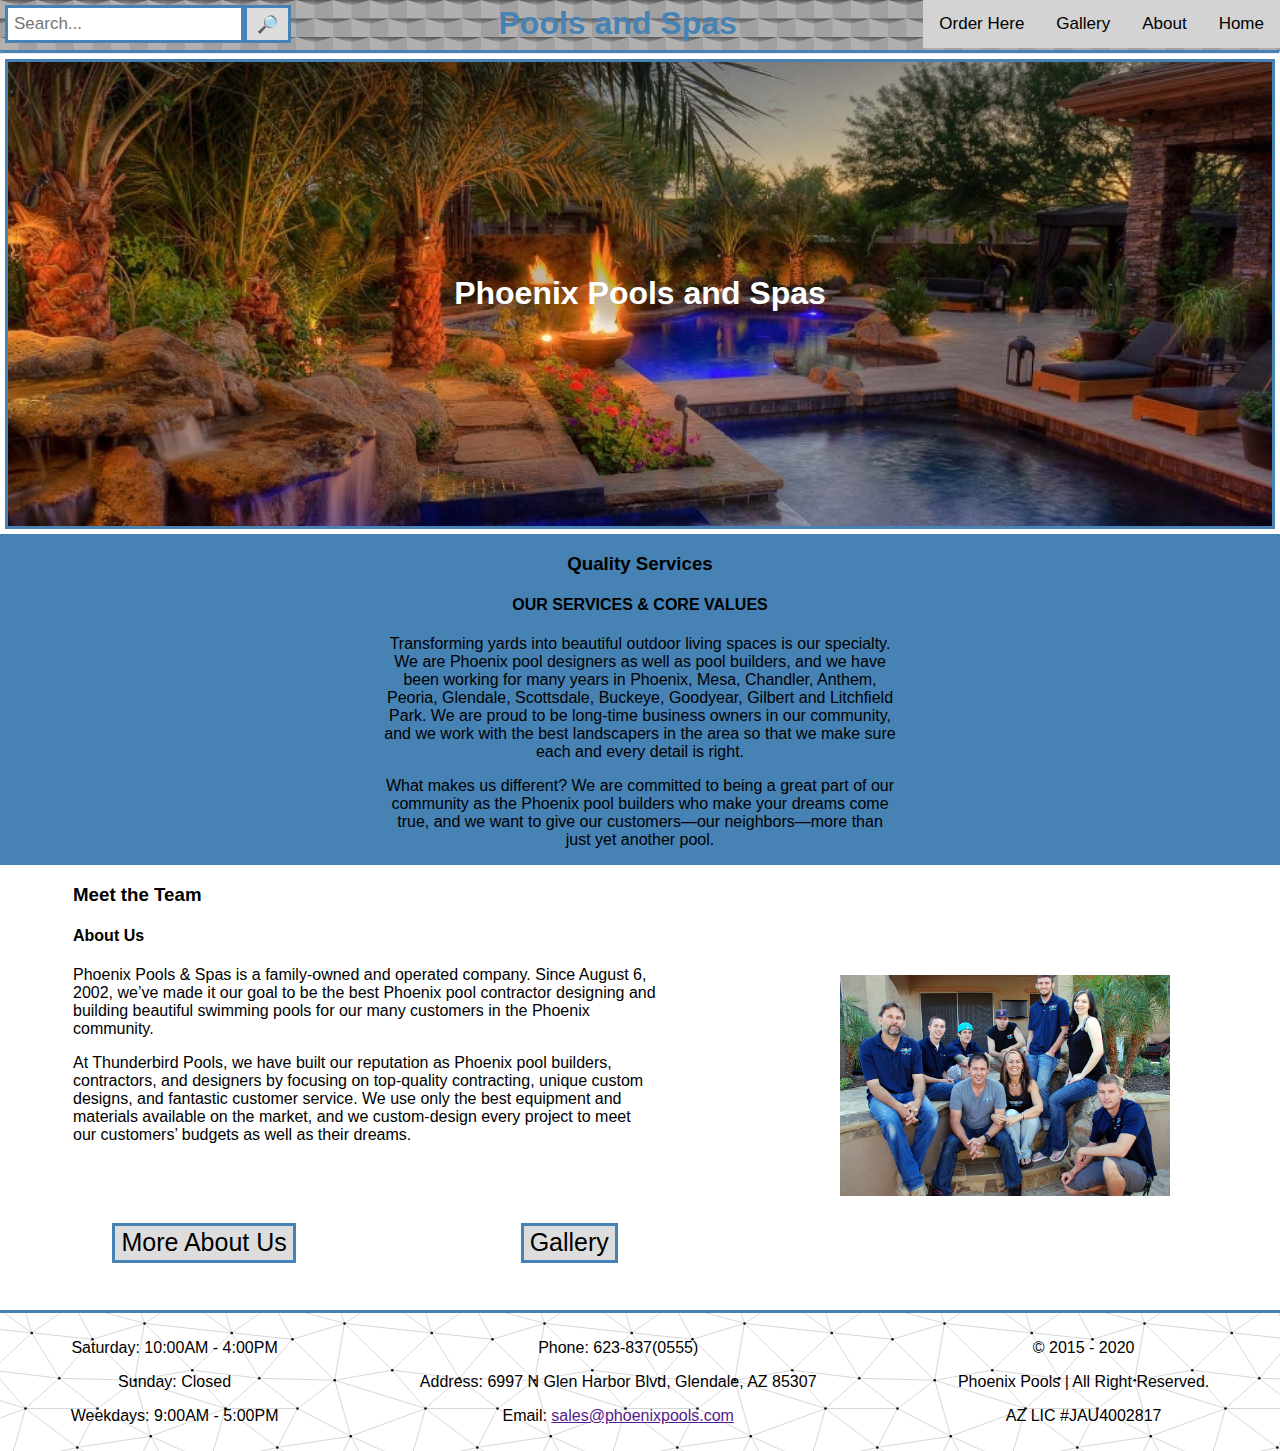
<file: index.html>
<!DOCTYPE html>
<html lang="en">
<head>
    <meta charset="UTF-8">
    <meta name="viewport" content="width=device-width, initial-scale=1.0">
    <title>Home</title>

    <link rel="stylesheet" href="CSS/main.css">
</head>
<body>
    <div class="topnav">
        <a href="index.html">Home</a>
        <a href="About.html">About</a>
        <a href="Gallery.html">Gallery</a>
        <a href="Form.html">Order Here</a>

        <div class="search-container">
          <form action="index.html">
            <input type="text" placeholder="Search..." name="search">
            <button id="searchButton">🔎</button>
          </form>
        </div>
        <h1 id="logo">Pools and Spas</h1>
        <hr id="underline">
      </div>

      <div id="content">
        <div id="homeLogo" class="headerImg">
          <h1>Phoenix Pools and Spas</h1>
        </div>
        <div id="item-2-2">
          <h3>Quality Services</h3>
          <h4>OUR SERVICES & CORE VALUES</h4>
          <p>Transforming yards into beautiful outdoor living spaces is our specialty. We are Phoenix pool designers as well as pool builders, and we have been working for many years in Phoenix, Mesa, Chandler, Anthem, Peoria, Glendale, Scottsdale, Buckeye, Goodyear, Gilbert and Litchfield Park. We are proud to be long-time business owners in our community, and we work with the best landscapers in the area so that we make sure each and every detail is right.</p>
          <p>What makes us different? We are committed to being a great part of our community as the Phoenix pool builders who make your dreams come true, and we want to give our customers—our neighbors—more than just yet another pool.</p>
        </div>
        <div id="item-2-3">
          <h3>Meet the Team</h3>
          <h4>About Us</h4>
          <p>Phoenix Pools & Spas is a family-owned and operated company. Since August 6, 2002, we’ve made it our goal to be the best Phoenix pool contractor designing and building beautiful swimming pools for our many customers in the Phoenix community.</p>
          <p>At Thunderbird Pools, we have built our reputation as Phoenix pool builders, contractors, and designers by focusing on top-quality contracting, unique custom designs, and fantastic customer service. We use only the best equipment and materials available on the market, and we custom-design every project to meet our customers’ budgets as well as their dreams.</p>

          
        </div>
        <div id="navigationButtons">
          <button id="item-0-1"><a href="About.html" style="color: black; text-decoration: none;">More About Us</a></button>
          <button id="item-0-2"><a href="Gallery.html" style="color: black; text-decoration: none;"> Gallery</a></button>
        </div>
        <div id="item-2-4">
          <img src="images/team.jpg">
        </div>

      </div>
      
      <div id="footer">
            <div id="item-1" class="items">
                <p>Saturday: 10:00AM - 4:00PM</p>
                <p>Sunday: Closed</p>
                <p>Weekdays: 9:00AM - 5:00PM</p>
            </div>
            
            <div id="item-2" class="items">
                <p>Phone: 623-837(0555)</p>
                <p>Address: 6997 N Glen Harbor Blvd, Glendale, AZ 85307</p>
                <p>Email: <a href="">sales@phoenixpools.com</a></p>
            </div>
            

            <div id="item-3" class="items">
                <p>© 2015 - 2020</p>
                <p>Phoenix Pools | All Right Reserved.</p>
                <p>AZ LIC #JAU4002817</p>
            </div>
      </div>
</body>
</html>
</file>
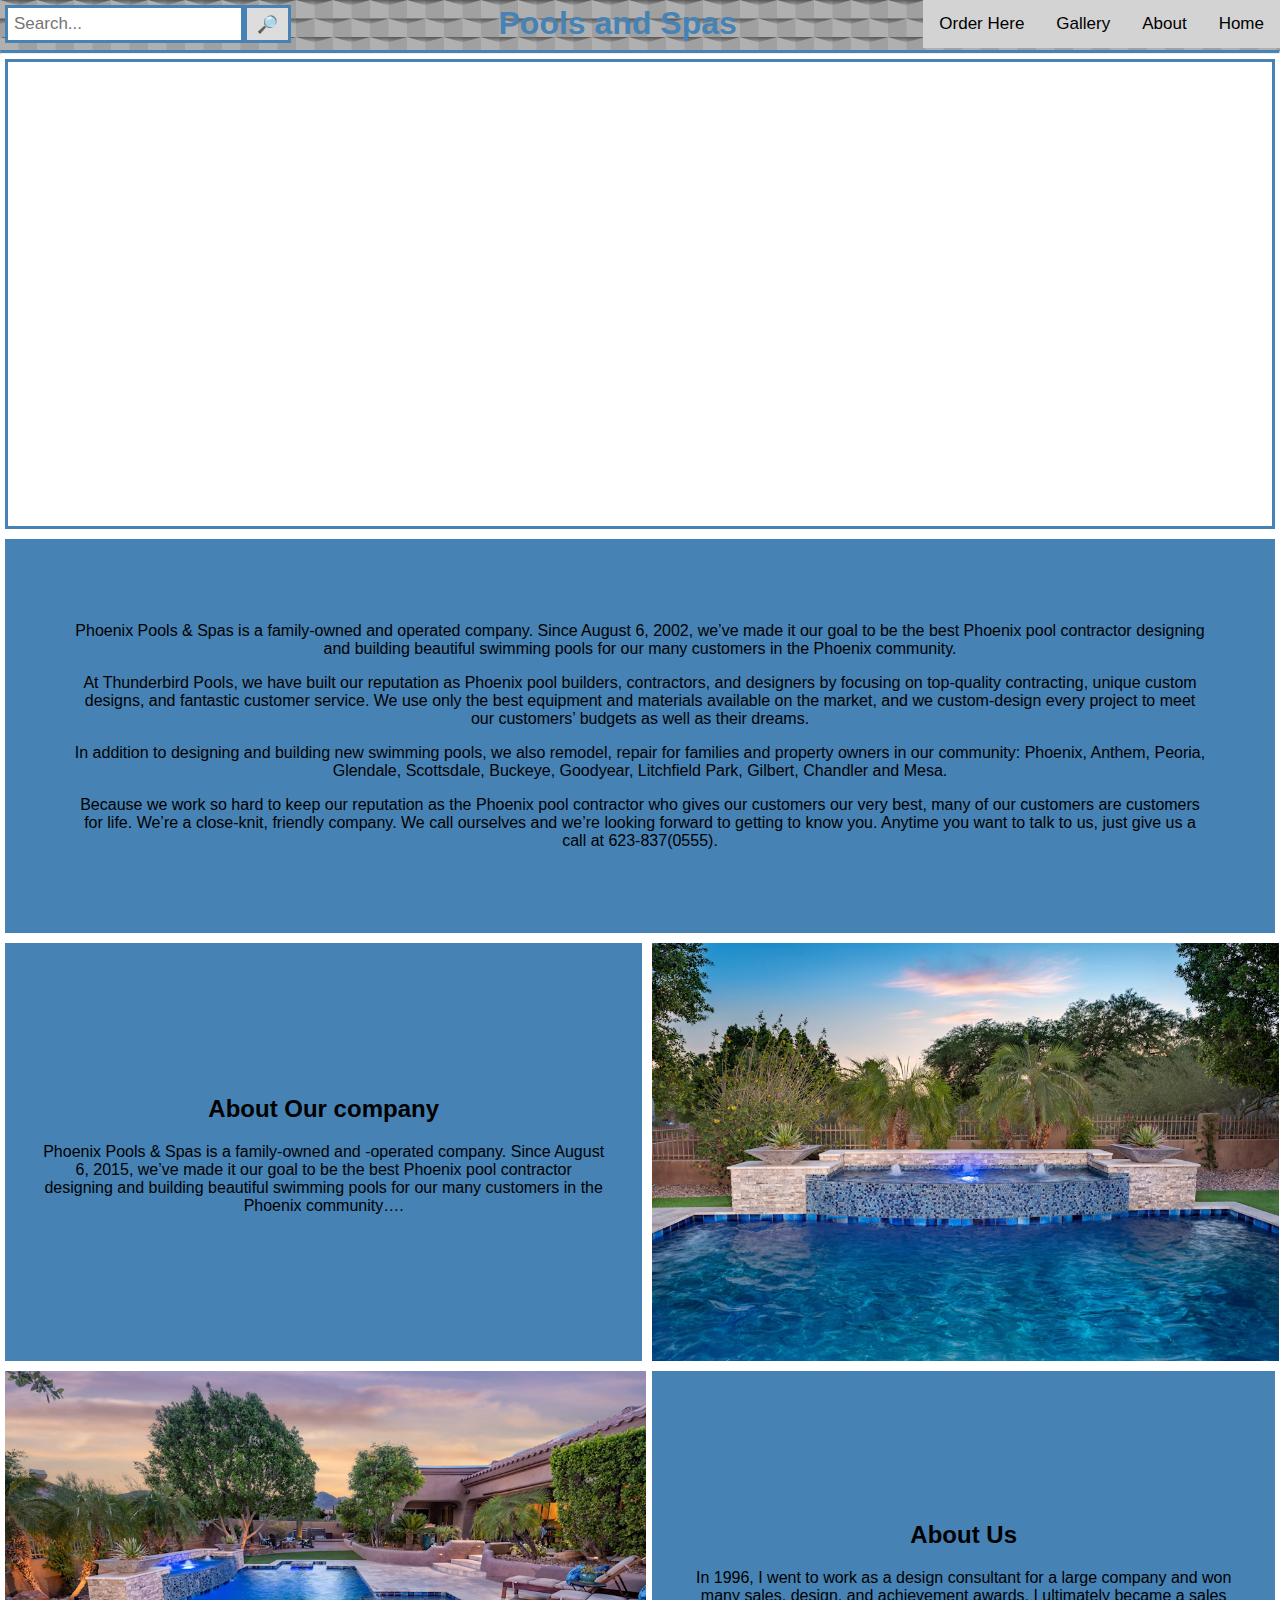
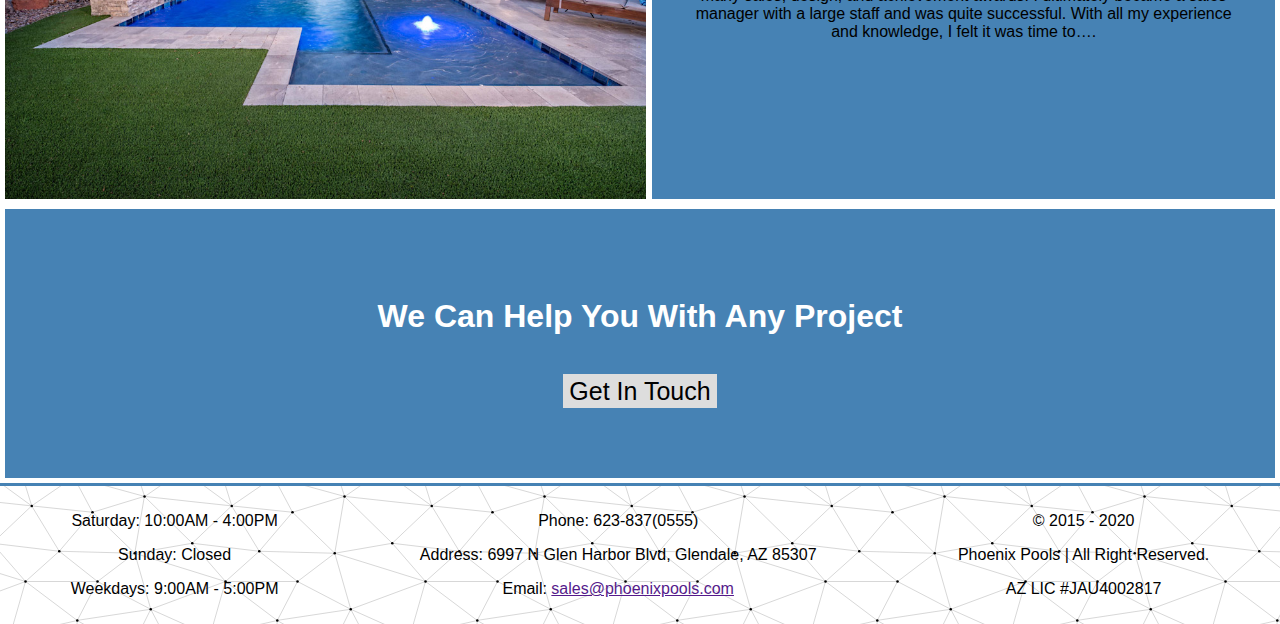
<file: About.html>
<!DOCTYPE html>
<html lang="en">
<head>
    <meta charset="UTF-8">
    <meta name="viewport" content="width=device-width, initial-scale=1.0">
    <title>About Us</title>

    <link rel="stylesheet" href="CSS/main.css">
</head>
<body>
      <div class="topnav">
        <a href="index.html">Home</a>
        <a href="About.html">About</a>
        <a href="Gallery.html">Gallery</a>
        <a href="Form.html">Order Here</a>

        <div class="search-container">
          <form action="index.html">
            <input type="text" placeholder="Search..." name="search">
            <button id="searchButton">🔎</button>
          </form>
        </div>
        <h1 id="logo">Pools and Spas</h1>
        <hr id="underline">
      </div>

      <div id="aboutContainer">
        <div id="item-4-1" class="headerImg">
          <h1>About Us</h1>
        </div>

        <div id="item-4-2" class="aboutItems" style="padding-top: 5%;">
          <p>Phoenix Pools & Spas is a family-owned and operated company. Since August 6, 2002, we’ve made it our goal to be the best Phoenix pool contractor designing and building beautiful swimming pools for our many customers in the Phoenix community.</p>
          <p>At Thunderbird Pools, we have built our reputation as Phoenix pool builders, contractors, and designers by focusing on top-quality contracting, unique custom designs, and fantastic customer service. We use only the best equipment and materials available on the market, and we custom-design every project to meet our customers’ budgets as well as their dreams.</p>
          <p>In addition to designing and building new swimming pools, we also remodel, repair for families and property owners in our community: Phoenix, Anthem, Peoria, Glendale, Scottsdale, Buckeye, Goodyear, Litchfield Park, Gilbert, Chandler and Mesa.</p>
          <p>Because we work so hard to keep our reputation as the Phoenix pool contractor who gives our customers our very best, many of our customers are customers for life. We’re a close-knit, friendly company. We call ourselves and we’re looking forward to getting to know you. Anytime you want to talk to us, just give us a call at 623-837(0555).</p>
        </div>

        <div id="item-4-3" class="aboutItems">
          <h2>About Our company</h2>
          <p>Phoenix Pools & Spas is a family-owned and -operated company. Since August 6, 2015, we’ve made it our goal to be the best Phoenix pool contractor designing and building beautiful swimming pools for our many customers in the Phoenix community….</p>
        </div>

        <img src="images/Gallery3.jpg" id="item-4-4" class="aboutImgs">
        <img src="images/Gallery4.jpg" id="item-4-5" class="aboutImgs">

        <div id="item-4-6" class="aboutItems">
          <h2>About Us</h2>
          <p>In 1996, I went to work as a design consultant for a large company and won many sales, design, and achievement awards. I ultimately became a sales manager with a large staff and was quite successful. With all my experience and knowledge, I felt it was time to….</p>
        </div>

        <div id="item-4-7" class="aboutItems" style="padding-top: 5%;">
          <h1>We Can Help You With Any Project</h1>
          <button><a href="Form.html" id="aboutButton">Get In Touch</a></button>
        </div>
      </div>

      <div id="footer">
        <div id="item-1" class="items">
            <p>Saturday: 10:00AM - 4:00PM</p>
            <p>Sunday: Closed</p>
            <p>Weekdays: 9:00AM - 5:00PM</p>
        </div>
        
        <div id="item-2" class="items">
            <p>Phone: 623-837(0555)</p>
            <p>Address: 6997 N Glen Harbor Blvd, Glendale, AZ 85307</p>
            <p>Email: <a href="">sales@phoenixpools.com</a></p>
        </div>
        

        <div id="item-3" class="items">
            <p>© 2015 - 2020</p>
            <p>Phoenix Pools | All Right Reserved.</p>
            <p>AZ LIC #JAU4002817</p>
        </div>
  </div>
</body>
</html>
</file>
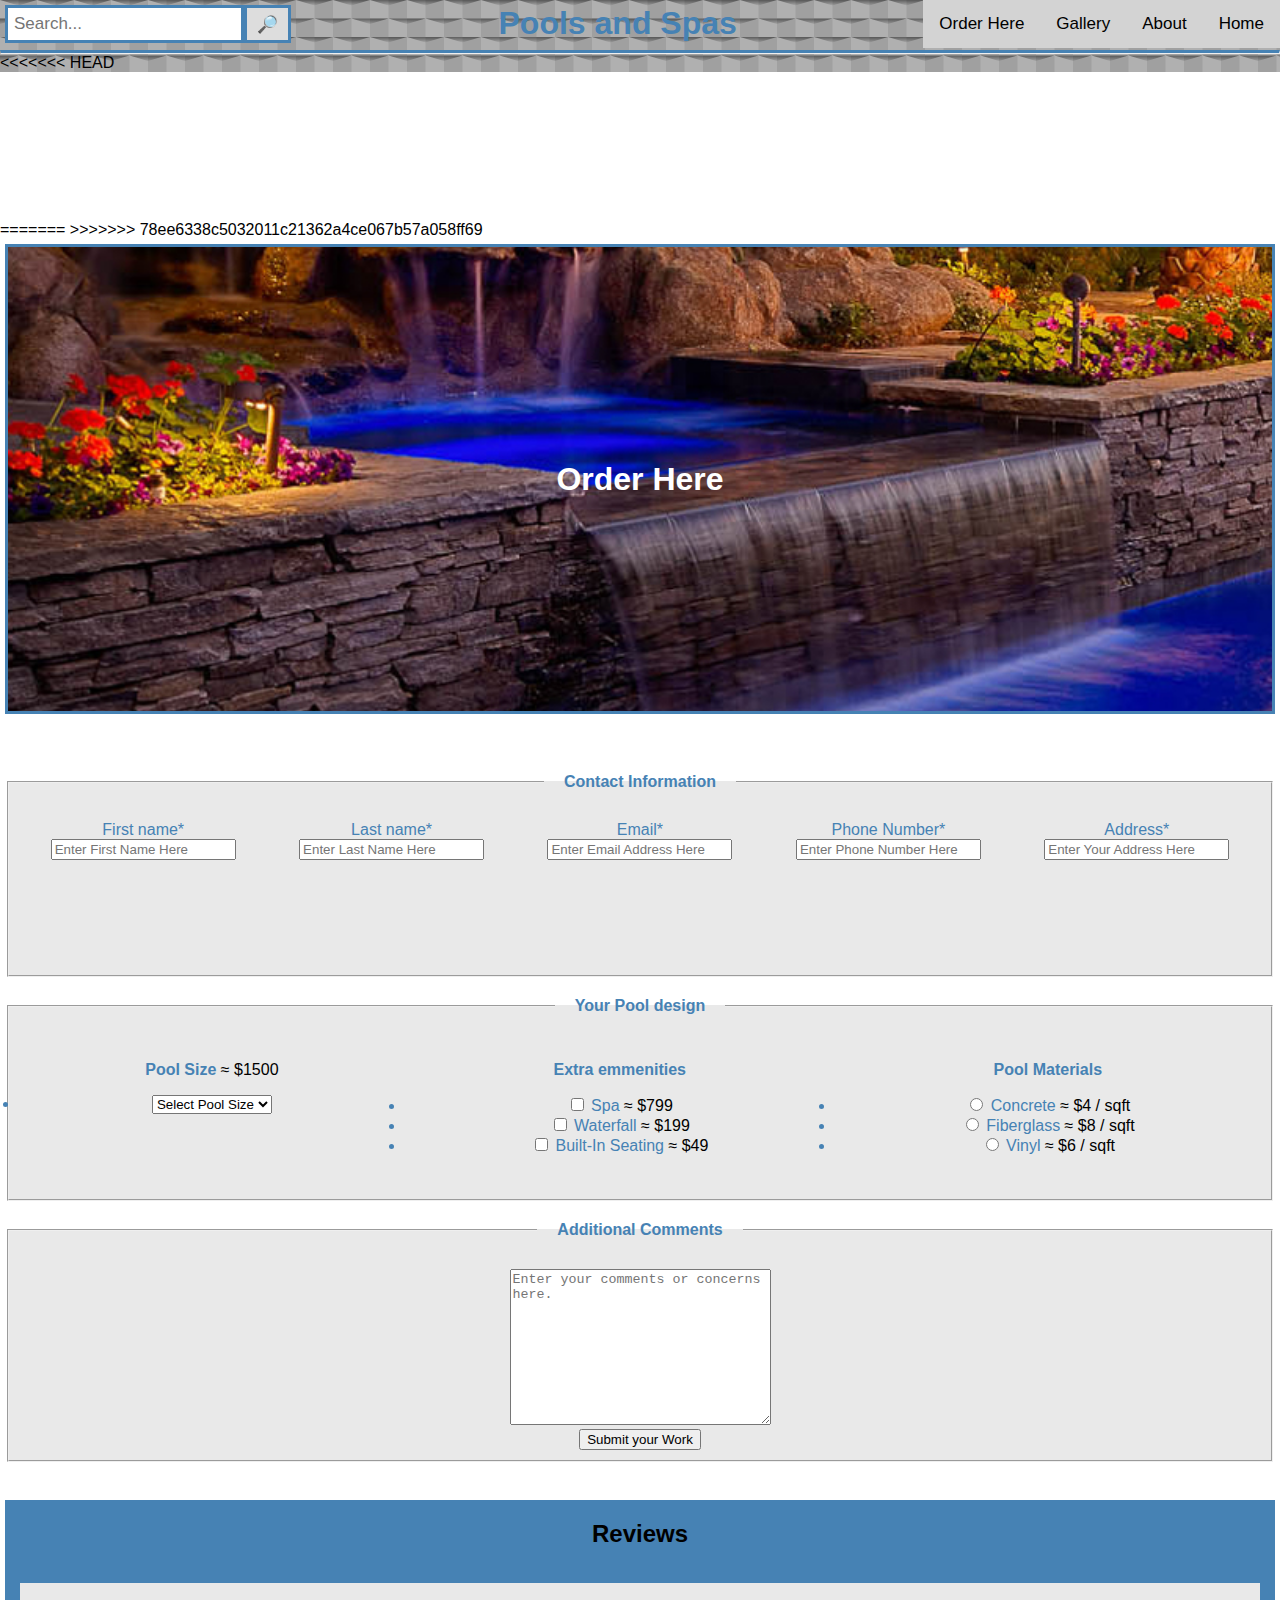
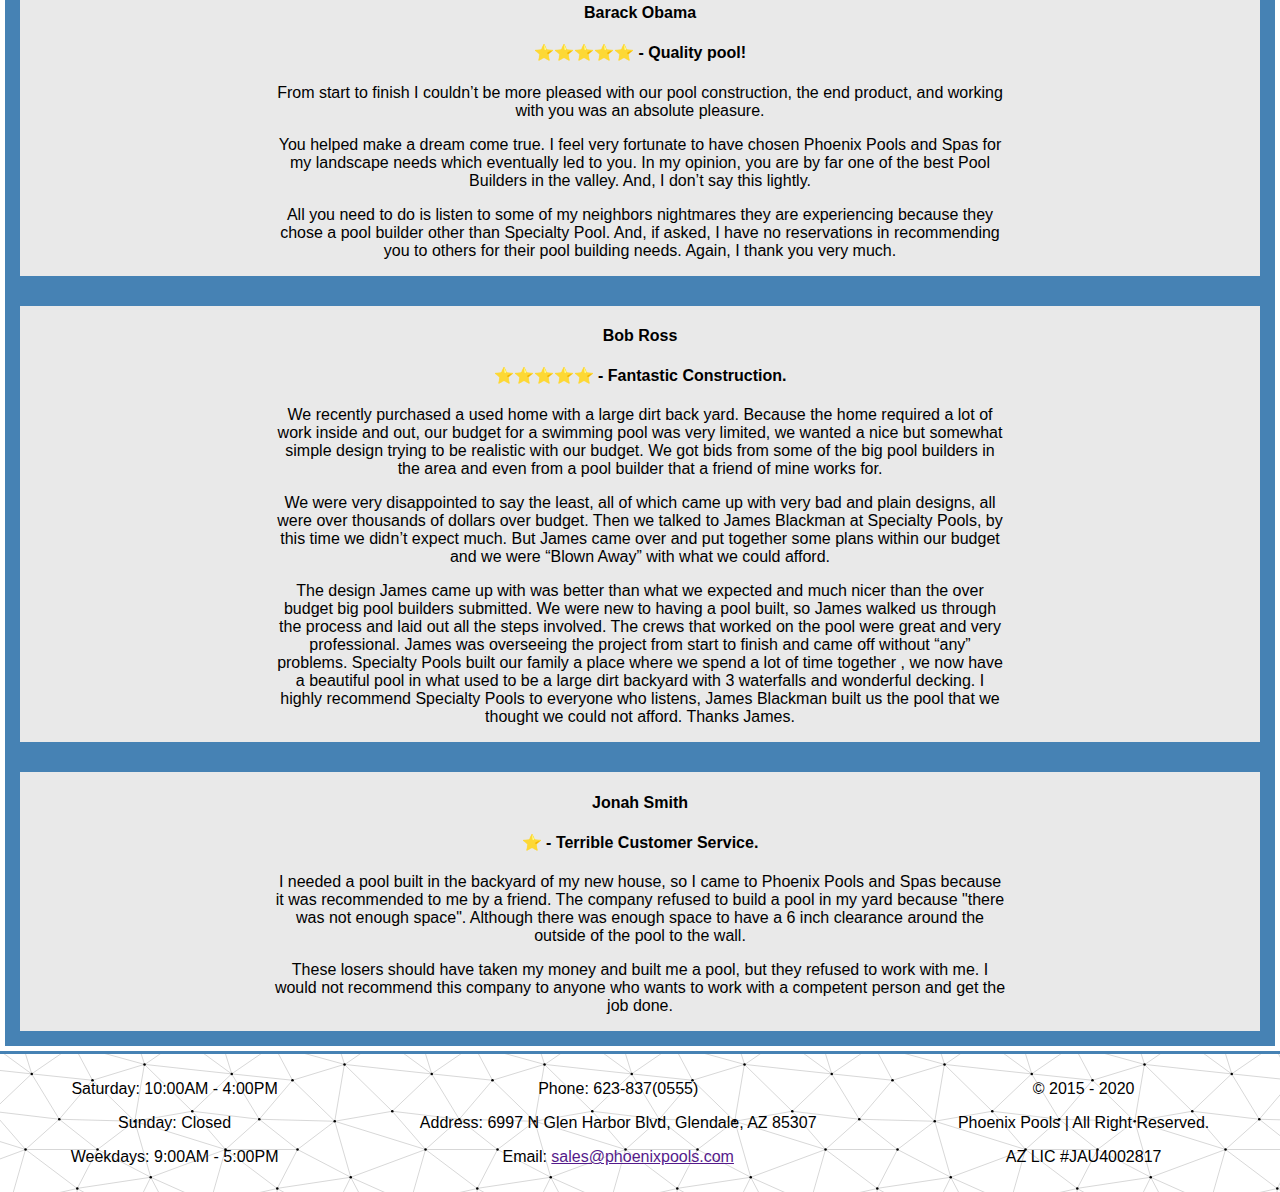
<file: Form.html>
<!DOCTYPE html>
<html lang="en">
<head>
    <meta charset="UTF-8">
    <meta name="viewport" content="width=device-width, initial-scale=1.0">
    <title>Order Your Pool</title>

    <link rel="stylesheet" href="CSS/main.css">
    <style>
        
    </style>
</head>
<body>
    <form action="index.html">
    <div class="topnav">
        <a href="index.html">Home</a>
        <a href="About.html">About</a>
        <a href="Gallery.html">Gallery</a>
        <a href="Form.html">Order Here</a>

    <div class="search-container">
        <form action="index.html">
            <input type="text" placeholder="Search..." name="search">
            <button id="searchButton">🔎</button>
        </form>
        </div>
        <h1 id="logo">Pools and Spas</h1>
        <hr id="underline">
<<<<<<< HEAD
      </div>
      <div class="grid-container2">
          <h1 id="logo" style="font-size: 60px;">Order Form</h1>
=======
>>>>>>> 78ee6338c5032011c21362a4ce067b57a058ff69
    </div>
    <div id="formHeader" class="headerImg">
        <h1>Order Here</h1>
    </div>
    <form id="form" method="get" action="index.html">
        
        <fieldset class="contactInfo">
            <legend class="title"><strong>Contact Information</strong></legend>
                <div id="contact-grid-container">
                    <div id="item-7-1">
                        <label for="firstName">First name*</label><br>
                        <input type="text" id="firstName" name="firstName" placeholder="Enter First Name Here">
                    </div>

                    <div id="item-7-2">
                        <label for="lastName">Last name*</label><br>
                        <input type="text" id="lastName" name="lastName" placeholder="Enter Last Name Here">
                    </div>

                    <div id="item-7-3">
                        <label for="Email">Email*</label><br>
                        <input type="text" id="Email" name="Email" placeholder="Enter Email Address Here">
                    </div>

                    <div id="item-7-4">
                        <label for="Phone">Phone Number*</label><br>
                        <input type="text" id="Phone" name="Phone" placeholder="Enter Phone Number Here" maxlength="11">
                    </div>

                    <div id="item-7-5">
                        <label for="Address">Address*</label><br>
                        <input type="text" id="Address" name="Address" placeholder="Enter Your Address Here">
                    </div>
                </div>
        </fieldset>
        </div>
        <fieldset class="contactInfo">
            <legend class="title"><strong>Your Pool design</strong></legend>
            <div id="form-grid-container">
                <div id="designItem-1">
                    <p><strong>Pool Size</strong><span style="color: black;"> ≈ $1500</span></p>
                    <li><select>
                        <option value="0">Select Pool Size</option>
                        <option value="1">15x30 ft</option>
                        <option value="2">15x20 ft</option>
                        <option value="3">10x20 ft</option>
                        <option value="4">10x10 ft</option>
                    </select></li>
                </div>
                <div id="designItem-2">
                    <strong><p>Extra emmenities</p></strong>
                    <li><input type="checkbox">
                    <label for="Spa">Spa<span style="color: black;"> ≈ $799</span></label></li>
                    <li><input type="checkbox">
                    <label for="Waterfall">Waterfall<span style="color: black;"> ≈ $199</span></label></li>
                    <li><input type="checkbox">
                    <label for="Loveseat">Built-In Seating<span style="color: black;"> ≈ $49</span></label></li>
                </div>
                <div id="designItem-3">
                    <strong><p>Pool Materials</p></strong>
                    <li><input type="radio" name="materials">
                        <label for="Concrete">Concrete<span style="color: black;"> ≈ $4 / sqft</span></label></li>
                        <li><input type="radio" name="materials">
                        <label for="Fiberglass">Fiberglass<span style="color: black;"> ≈ $8 / sqft</span></label></li>
                        <li><input type="radio" name="materials">
                        <label for="Vinyl">Vinyl<span style="color: black;"> ≈ $6 / sqft</span></label></li>
                </div>
            </div>
        </fieldset>
        <fieldset class="contactInfo">
            <legend class="title"><strong>Additional Comments</strong></legend>
            <div>
                <textarea name="comment" id="comments" cols="30" rows="10" placeholder="Enter your comments or concerns here."></textarea>
            </div>
            <div class="button">
                <button type=”submit”>Submit your Work</button>
            </div>
        </fieldset>
    </form>

    <div id="commentSection">
        <div id="commentHeader">
            <h2>Reviews</h2>
        </div>
        <div id="item-8-1" class="comments">
            <h4>Barack Obama</h4>
            <h4>⭐⭐⭐⭐⭐ - Quality pool!</h4>
            <p>From start to finish I couldn’t be more pleased with our pool construction, the end product, and working with you was an absolute pleasure.</p>
            <p>You helped make a dream come true. I feel very fortunate to have chosen Phoenix Pools and Spas for my landscape needs which eventually led to you. In my opinion, you are by far one of the best Pool Builders in the valley. And, I don’t say this lightly.</p>
            <p>All you need to do is listen to some of my neighbors nightmares they are experiencing because they chose a pool builder other than Specialty Pool. And, if asked, I have no reservations in recommending you to others for their pool building needs. Again, I thank you very much.</p>
        </div>
        <div id="item-8-2" class="comments">
            <h4>Bob Ross</h4>
            <h4>⭐⭐⭐⭐⭐ - Fantastic Construction.</h4>
            <p>We recently purchased a used home with a large dirt back yard. Because the home required a lot of work inside and out, our budget for a swimming pool was very limited, we wanted a nice but somewhat simple design trying to be realistic with our budget. We got bids from some of the big pool builders in the area and even from a pool builder that a friend of mine works for.</p>
            <p>We were very disappointed to say the least, all of which came up with very bad and plain designs, all were over thousands of dollars over budget. Then we talked to James Blackman at Specialty Pools, by this time we didn’t expect much. But James came over and put together some plans within our budget and we were “Blown Away” with what we could afford.</p>
            <p>The design James came up with was better than what we expected and much nicer than the over budget big pool builders submitted. We were new to having a pool built, so James walked us through the process and laid out all the steps involved. The crews that worked on the pool were great and very professional. James was overseeing the project from start to finish and came off without “any” problems. Specialty Pools built our family a place where we spend a lot of time together , we now have a beautiful pool in what used to be a large dirt backyard with 3 waterfalls and wonderful decking. I highly recommend Specialty Pools to everyone who listens, James Blackman built us the pool that we thought we could not afford. Thanks James.</p>
        </div>
        <div id="item-8-3" class="comments">
            <h4>Jonah Smith</h4>
            <h4>⭐ - Terrible Customer Service.</h4>
            <p>I needed a pool built in the backyard of my new house, so I came to Phoenix Pools and Spas because it was recommended to me by a friend. The company refused to build a pool in my yard because "there was not enough space". Although there was enough space to have a 6 inch clearance around the outside of the pool to the wall.</p>
            <p>These losers should have taken my money and built me a pool, but they refused to work with me. I would not recommend this company to anyone who wants to work with a competent person and get the job done.</p>
        </div>
    </div>


    <div id="footer">
        <div id="item-1" class="items">
            <p>Saturday: 10:00AM - 4:00PM</p>
            <p>Sunday: Closed</p>
            <p>Weekdays: 9:00AM - 5:00PM</p>
        </div>
        
        <div id="item-2" class="items">
            <p>Phone: 623-837(0555)</p>
            <p>Address: 6997 N Glen Harbor Blvd, Glendale, AZ 85307</p>
            <p>Email: <a href="">sales@phoenixpools.com</a></p>
        </div>
        

        <div id="item-3" class="items">
            <p>© 2015 - 2020</p>
            <p>Phoenix Pools | All Right Reserved.</p>
            <p>AZ LIC #JAU4002817</p>
        </div>
  </div>
</body>
</html>
</file>
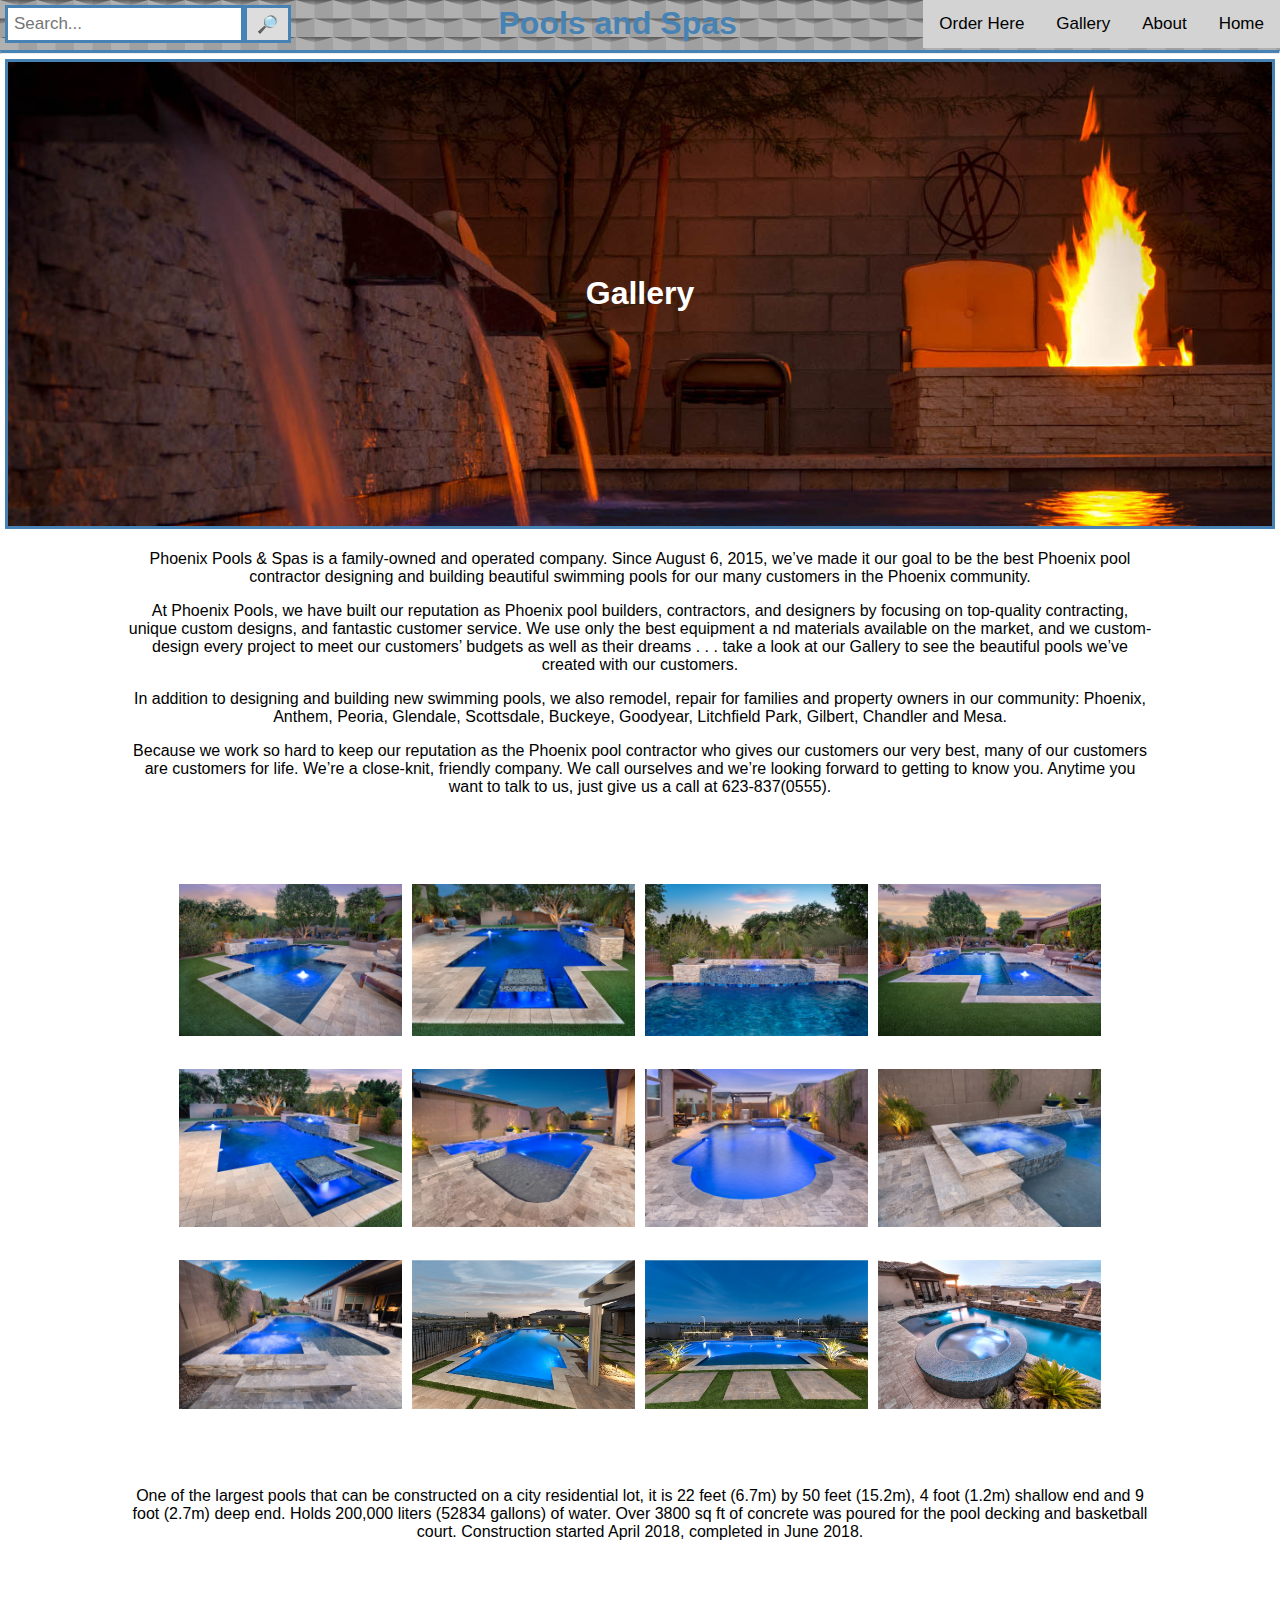
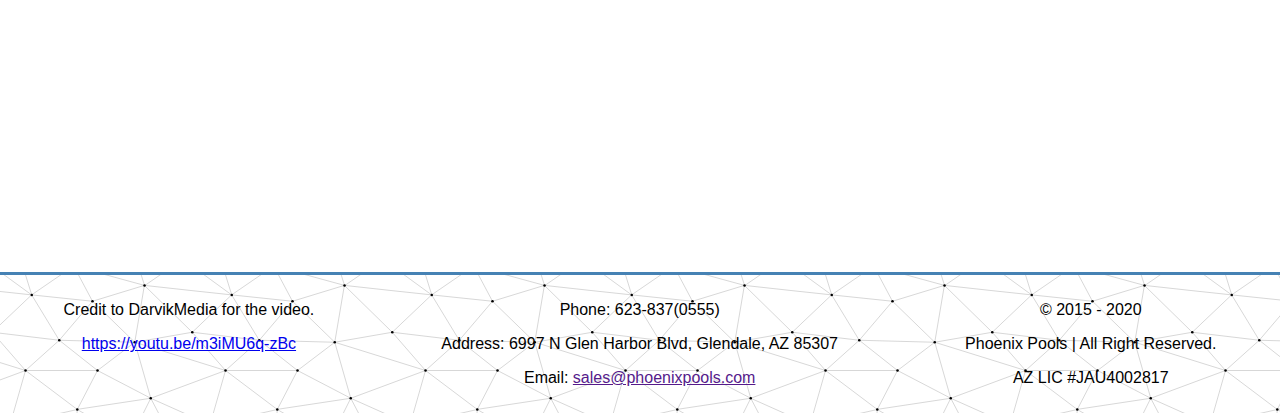
<file: Gallery.html>
<!DOCTYPE html>
<html lang="en">
<head>
    <meta charset="UTF-8">
    <meta name="viewport" content="width=device-width, initial-scale=1.0">
    <title>Gallery</title>

    <link rel="stylesheet" href="CSS/main.css">
</head>
<body>
    <div class="topnav">
        <a href="index.html">Home</a>
        <a href="About.html">About</a>
        <a href="Gallery.html">Gallery</a>
        <a href="Form.html">Order Here</a>

        <div class="search-container">
          <form action="index.html">
            <input type="text" placeholder="Search..." name="search">
            <button id="searchButton">🔎</button>
          </form>
        </div>
        <h1 id="logo">Pools and Spas</h1>
        <hr id="underline">
      </div>

      <div id="galleryHeader" class="headerImg">
        <h1>Gallery</h1>
      </div>

      <div id="Gallery">
          <div id="item-3-0">
          <p>Phoenix Pools & Spas is a family-owned and operated company. Since August 6, 2015, we’ve made it our goal to be the best Phoenix pool contractor designing and building beautiful swimming pools for our many customers in the Phoenix community.</p>
          <p>At Phoenix Pools, we have built our reputation as Phoenix pool builders, contractors, and designers by focusing on top-quality contracting, unique custom designs, and fantastic customer service. We use only the best equipment a  nd materials available on the market, and we custom-design every project to meet our customers’ budgets as well as their dreams . . . take a look at our Gallery to see the beautiful pools we’ve created with our customers.</p>
          <p>In addition to designing and building new swimming pools, we also remodel, repair for families and property owners in our community: Phoenix, Anthem, Peoria, Glendale, Scottsdale, Buckeye, Goodyear, Litchfield Park, Gilbert, Chandler and Mesa.</p>
          <p>Because we work so hard to keep our reputation as the Phoenix pool contractor who gives our customers our very best, many of our customers are customers for life. We’re a close-knit, friendly company. We call ourselves and we’re looking forward to getting to know you. Anytime you want to talk to us, just give us a call at 623-837(0555).</p>
          </div>

          <div id="galleryImgs">
            <img src="images/Gallery1.jpg" id="item-3-1" class="images">
            <img src="images/Gallery2.jpg" id="item-3-2" class="images">
            <img src="images/Gallery3.jpg" id="item-3-3" class="images">
            <img src="images/Gallery4.jpg" id="item-3-4" class="images">
            <img src="images/Gallery5.jpg" id="item-3-5" class="images">
            <img src="images/Gallery6.jpg" id="item-3-6" class="images">
            <img src="images/Gallery7.jpg" id="item-3-7" class="images">
            <img src="images/Gallery8.jpg" id="item-3-8" class="images">
            <img src="images/Gallery9.jpg" id="item-3-9" class="images">
            <img src="images/Gallery10.jpg" id="item-3-10" class="images">
            <img src="images/Gallery11.jpg" id="item-3-11" class="images">
            <img src="images/Gallery12.jpg" id="item-3-12" class="images">
          </div>

            <p id="item-3-13">One of the largest pools that can be constructed on a city residential lot,  it is 22 feet (6.7m) by 50 feet (15.2m), 4 foot (1.2m) shallow end and 9 foot (2.7m) deep end. Holds 200,000 liters (52834 gallons) of water. Over 3800 sq ft of concrete was poured for the pool decking and basketball court.  Construction started April 2018, completed in June 2018. </p>

            <iframe id="item-3-14" src="https://www.youtube.com/embed/m3iMU6q-zBc" frameborder="0" allow="accelerometer; autoplay; clipboard-write; encrypted-media; gyroscope; picture-in-picture" allowfullscreen></iframe>    
      </div>
            
      <div id="footer">
        <div id="item-1" class="items">
            <p>Credit to DarvikMedia for the video.</p>
            <p><a href="https://youtu.be/m3iMU6q-zBc">https://youtu.be/m3iMU6q-zBc</a></p>
        </div>
        <div id="item-2" class="items">
            <p>Phone: 623-837(0555)</p>
            <p>Address: 6997 N Glen Harbor Blvd, Glendale, AZ 85307</p>
            <p>Email: <a href="">sales@phoenixpools.com</a></p>
        </div>
        <div id="item-3" class="items">
            <p>© 2015 - 2020</p>
            <p>Phoenix Pools | All Right Reserved.</p>
            <p>AZ LIC #JAU4002817</p>
        </div>
      </div>

  <script src="JS/main.js"></script>
</body>
</html>
</file>
<file: CSS/main.css>
body {
  margin: 0;
  font-family: Arial, Helvetica, sans-serif;
}

.headerImg {
  grid-row-start: 1;
  grid-column: 1 / 3;
  padding-top: 15%;
  padding-bottom: 15%;
  margin: 5px;
  text-align: center;
  background-size: cover;
  background-attachment: fixed;
  background-repeat: no-repeat;
  border: 3px solid steelblue;
  color: white;
}

#homeLogo {
  background-image: url(../images/HomeLogo.jpg);
}

.topnav {
  overflow: hidden;
  background-color: #e9e9e9;
  background-color: #b0b0b0;
  background-image: url("data:image/svg+xml,%3Csvg xmlns='http://www.w3.org/2000/svg' width='37' height='37' viewBox='0 0 200 200'%3E%3Cdefs%3E%3ClinearGradient id='a' gradientUnits='userSpaceOnUse' x1='100' y1='33' x2='100' y2='-3'%3E%3Cstop offset='0' stop-color='%23000' stop-opacity='0'/%3E%3Cstop offset='1' stop-color='%23000' stop-opacity='1'/%3E%3C/linearGradient%3E%3ClinearGradient id='b' gradientUnits='userSpaceOnUse' x1='100' y1='135' x2='100' y2='97'%3E%3Cstop offset='0' stop-color='%23000' stop-opacity='0'/%3E%3Cstop offset='1' stop-color='%23000' stop-opacity='1'/%3E%3C/linearGradient%3E%3C/defs%3E%3Cg fill='%23969696' fill-opacity='0.6'%3E%3Crect x='100' width='100' height='100'/%3E%3Crect y='100' width='100' height='100'/%3E%3C/g%3E%3Cg fill-opacity='0.5'%3E%3Cpolygon fill='url(%23a)' points='100 30 0 0 200 0'/%3E%3Cpolygon fill='url(%23b)' points='100 100 0 130 0 100 200 100 200 130'/%3E%3C/g%3E%3C/svg%3E");
}

.topnav a {
  float: right;
  display: block;
  color: black;
  text-align: center;
  padding: 14px 16px;
  text-decoration: none;
  font-size: 17px;
  background-color: lightgray;
}

.topnav a:hover {
  background-color: #ddd;
  color: black;
}

.topnav .search-container {
  float: left;
  margin: 5px;
}

.topnav input[type=text] {
  padding: 6px;
  font-size: 17px;
  border: 3px solid steelblue;
}

.topnav .search-container button {
  float: right;
  padding: 4px 10px;
  margin-right: 16px;
  background: #ddd;
  font-size: 17px;
  border: 3px solid steelblue;  
  cursor: pointer;
  height: 38px;
}

.topnav .search-container button:hover {
  background: #ccc;
}

.topnav #logo {
    padding: 0px;
    text-align: center;
    color: steelblue;
    margin: 5px;
}



.topnav #underline {
    border-top: 3px solid steelblue;
    margin-bottom: 0px;
}

/* footer */
#footer {
    display: grid;
    grid-template-columns: auto auto auto;
    overflow: hidden;
    width: 100%;
    border-top: 3px solid steelblue;
    background-image: url("data:image/svg+xml,%3Csvg xmlns='http://www.w3.org/2000/svg' width='200' height='200' viewBox='0 0 800 800'%3E%3Cg fill='none' stroke='%235f5f5f' stroke-width='1'%3E%3Cpath d='M769 229L1037 260.9M927 880L731 737 520 660 309 538 40 599 295 764 126.5 879.5 40 599-197 493 102 382-31 229 126.5 79.5-69-63'/%3E%3Cpath d='M-31 229L237 261 390 382 603 493 308.5 537.5 101.5 381.5M370 905L295 764'/%3E%3Cpath d='M520 660L578 842 731 737 840 599 603 493 520 660 295 764 309 538 390 382 539 269 769 229 577.5 41.5 370 105 295 -36 126.5 79.5 237 261 102 382 40 599 -69 737 127 880'/%3E%3Cpath d='M520-140L578.5 42.5 731-63M603 493L539 269 237 261 370 105M902 382L539 269M390 382L102 382'/%3E%3Cpath d='M-222 42L126.5 79.5 370 105 539 269 577.5 41.5 927 80 769 229 902 382 603 493 731 737M295-36L577.5 41.5M578 842L295 764M40-201L127 80M102 382L-261 269'/%3E%3C/g%3E%3Cg fill='%23000000'%3E%3Ccircle cx='769' cy='229' r='5'/%3E%3Ccircle cx='539' cy='269' r='5'/%3E%3Ccircle cx='603' cy='493' r='5'/%3E%3Ccircle cx='731' cy='737' r='5'/%3E%3Ccircle cx='520' cy='660' r='5'/%3E%3Ccircle cx='309' cy='538' r='5'/%3E%3Ccircle cx='295' cy='764' r='5'/%3E%3Ccircle cx='40' cy='599' r='5'/%3E%3Ccircle cx='102' cy='382' r='5'/%3E%3Ccircle cx='127' cy='80' r='5'/%3E%3Ccircle cx='370' cy='105' r='5'/%3E%3Ccircle cx='578' cy='42' r='5'/%3E%3Ccircle cx='237' cy='261' r='5'/%3E%3Ccircle cx='390' cy='382' r='5'/%3E%3C/g%3E%3C/svg%3E");
}

#item-1 {
    grid-column-start: 1;
}

#item-2 {
    grid-column-start: 2;
}

#item-3 {
    grid-column-start: 3;
}

.items {
    margin: 10px;
    text-align: center;
}

/*content*/

#content {
    display: grid;
    grid-template-rows: auto auto auto;
    grid-template-columns: auto auto;
}
#item-2-1 {
  grid-row-start: 1;
  grid-column: 1 / 3;
  padding-top: 15%;
  padding-bottom: 15%;
  background-image: url('https://www.thunderbirdpools.com/wp-content/uploads/2017/03/pool-21.jpg');
  background-size: cover;
  background-attachment: fixed;
  background-repeat: no-repeat;
  border: 3px solid steelblue;
}
#item-2-2 {
  grid-row-start: 2;
  grid-column: 1 / 3;
  background-color: steelblue;
  text-align: center;
  padding-left: 30%;
  padding-right: 30%;
}
#item-2-3 {
  grid-row-start: 3;
  grid-column: 1;
  padding-left: 10%;
  padding-right: 10%;
  display: inline;
}
#item-2-4 {
  grid-row: 3/5;
  grid-column: 2;
}
#item-2-4 img {
  max-width: 60%;
  padding: 20%;
  padding-top: 20%;
}

#navigationButtons {
  grid-row: 4;
  grid-column: 1;
  display: flex;
  flex-wrap: nowrap;
}
#item-0-1, #item-0-2 {
  color: black;
  text-decoration: none;
}
#navigationButtons button{
  background-color: #ddd;
  font-size: 25px;
  border: 3px solid steelblue;
  height: 40px;
  cursor: pointer;
  margin: 15px;
  margin-bottom: 0px;
  margin-left: auto;
  margin-right: auto;
}
#content h1 {
  color: white;
  text-align: center;
}


/*Gallery*/
#Gallery {
  display: grid;
  grid-template-columns: auto;
  grid-template-rows: auto auto auto auto auto;
  justify-items: center;
  text-align: center;
  padding-left: 10%;
  padding-right: 10%;
}
#galleryImgs {
  grid-row: 2;
  grid-column: 1;
  display: grid;
  grid-template-rows: 12;
  grid-template-columns: auto;
  align-items: stretch;
  justify-items: center;
  text-align: center;
  margin: 5%;
  grid-gap: 10px;
}
#item-3-0 {
  grid-column: 1;
  grid-row: 1;
}
#item-3-1 {
  grid-column: 1;
  grid-row: 2;
}
#item-3-2 {
  grid-column: 2;
  grid-row: 2;
}
#item-3-3 {
  grid-column: 3;
  grid-row: 2;
}
#item-3-4 {
  grid-column: 4;
  grid-row: 2;
}
#item-3-5 {
  grid-column: 1;
  grid-row: 3;
}
#item-3-6 {
  grid-column: 2;
  grid-row: 3;
}
#item-3-7 {
  grid-column: 3;
  grid-row: 3;
}
#item-3-8 {
  grid-column: 4;
  grid-row: 3;
}
#item-3-9 {
  grid-column: 1;
  grid-row: 4;
}
#item-3-10 {
  grid-column: 2;
  grid-row: 4;
}
#item-3-11 {
  grid-column: 3;
  grid-row: 4;
}
#item-3-12 {
  grid-column: 4;
  grid-row: 4;
}
#item-3-13 {
  grid-column: 1;
  grid-row: 5;
}
#item-3-14 {
  grid-column: 1;
  grid-row-start: 6;
  width: 560px;
  height: 315px;
}

.images {
  max-width: 100%;
  padding: 5%;
}
/*Order Form*/

.grid-container2 #logo {
  text-align: center;
  color: white;
}

/* About Page*/
#galleryHeader {
  background-image: url(../images/Gallerylogo.jpg);
}

#aboutContainer {
  display: grid;
  grid-template-columns: auto auto;
  grid-template-rows: auto auto auto auto;
}
#aboutContainer button {
  background-color: #ddd;
  font-size: 25px;
  border: 3px solid steelblue;
  height: 40px;
  cursor: pointer;
  margin: 15px;
  margin-bottom: 0px;
  margin-left: auto;
  margin-right: auto;
}
#aboutButton {
  text-decoration: none;
  color: black;
}
#item-4-1 {
  grid-row: 1;
  grid-column: 1 / 3;
  background-image: url(https://www.thunderbirdpools.com/wp-content/uploads/2017/03/pool-30.jpg);
}
#item-4-2 {
  grid-row: 2;
  grid-column: 1 / 3;
}
#item-4-3 {
  grid-row: 3;
  grid-column: 1;
}
#item-4-4 {
  grid-row: 3;
  grid-column: 2;
}
#item-4-5 {
  grid-row: 4;
  grid-column: 1;
}
#item-4-6 {
  grid-row: 4;
  grid-column: 2;
}
#item-4-7 {
  grid-row: 5;
  grid-column: 1/3;
  background-image: url(https://www.thunderbirdpools.com/wp-content/uploads/2017/03/wesley-2.jpg);
  background-size: cover;
  background-repeat: no-repeat;
  background-position: top;
  color: white;
}
.aboutItems {
  border: 3px solid steelblue;
  text-align: center;
  background-color: steelblue;
  margin: 5px;
  grid-gap: 5px;
  padding: 5%;
  padding-top: 20%;
  max-width: 100%;
}
.aboutImgs {
  margin: 5px;
  max-width: 99%;

}

/*Form*/
#form {
  margin: 5px;
  margin-top: 3%;
  margin-bottom: 3%;
}
#form > fieldset {
  min-height: 200px;
}
#formHeader {
  background-image: url(../images/FormLogo.jpg);
  background-position: center;
}
#form-grid-container{
  display: grid;
  grid-template-columns: auto auto auto;
  text-align: center;
}
#designItem-1 {
  grid-column: 1;
}
#designItem-2 {
  grid-column: 2;
}
#designItem-3 {
  grid-column: 3;
}
#contact-grid-container {
  display: grid;
  grid-template-columns: auto auto auto auto auto;
}
#item-7-1 {
  grid-column: 1;
}
#item-7-2 {
  grid-column: 2;
}
#item-7-3 {
  grid-column: 3;
}
#item-7-4 {
  grid-column: 4;
}
#item-7-5 {
  grid-column: 5;
}
.contactInfo{
  padding:10px;
  color: steelblue;
  background-color: #e9e9e9;
  text-align: center;
}
.title{
  padding:20px;
}

#commentSection {
  background-color: steelblue;
  margin: 5px;
  display: grid;
  grid-template-rows: auto auto auto auto auto;
}
#commentHeader {
  grid-row: 1;
  text-align: center;
}
#item-8-1 {
  grid-row: 2;
}
#item-8-2 {
  grid-row: 3;
}
#item-8-3 {
  grid-row: 4;
}
#item-8-4 {
  grid-row: 5;
}
.comments {
  background-color: #e9e9e9;
  text-align: center;
  margin: 15px;
  padding-left: 20%;
  padding-right: 20%;
}

@media screen and (max-width: 479px) {
  .topnav {
    text-align: center;
  }
  .topnav .search-container {
    float: none;
  }
  .topnav a, .topnav input[type=text], .topnav .search-container button {
    float: none;
    display: block;
    text-align: left;
    width: 100%;
    margin: 0;
    padding: 14px;
  }
  .topnav input[type=text] {
    border: 1px solid #ccc;
    padding: 0px;
    padding-top: 10px;
    padding-bottom: 10px;
    font-size: 17px;
    width: calc(100% - 2px);
  }
  .topnav button {
    position: absolute;
    visibility: hidden;
  }

  #item-2-2 {
    padding-left: 2px;
    padding-right: 2px;
  }

  /* Form Phone DIsplay mode thingy */
  #commentSection div {
    padding-left: 2px;
    padding-right: 2px;
  }

  #contact-grid-container {
    grid-gap: 20px;
  }

  #item-7-1 {
    grid-row: 1;
    grid-column: 3;
  }
  #item-7-2 {
    grid-row: 2;
    grid-column: 3;
  }
  #item-7-3 {
    grid-row: 3;
    grid-column: 3;
  }
  #item-7-4 {
    grid-row: 4;
    grid-column: 3;
  }
  #item-7-5 {
    grid-row: 5;
    grid-column: 3;
  }

  #form-grid-container {
    grid-gap: 20px;
  }
  
  #designItem-1 {
    grid-row: 1;
    grid-column: 2;
  }
  #designItem-2 {
    grid-row: 2;
    grid-column: 2;
  }
  #designItem-3 {
    grid-row: 3;
    grid-column: 2;
  }



  #item-4-1 {
    grid-row: 1;
    grid-column: 1 / 3;
    max-width: 100%;
  }
  #item-4-2 {
    grid-row: 2;
    grid-column: 1 / 3;
  }
  #item-4-3 {
    grid-row: 3;
    grid-column: 1/3;
  }
  #item-4-4 {
    grid-row: 4;
    grid-column: 1/3;
  }
  #item-4-5 {
    grid-row: 5;
    grid-column: 1/3;
  }
  #item-4-6 {
    grid-row: 6;
    grid-column: 1/3;
  }
  #item-4-7 {
    grid-row: 7;
    grid-column: 1/3;
  }

  /* Gallery */
  #Gallery {
    min-width: 100%;
    grid-template-columns: auto auto;
    grid-template-rows: 8;
    max-width: 30%;
    margin: 0px;
    padding: 0px;
    font-size: 8px;
  }
  #item-3-0 {
    grid-column: 1/3;
    grid-row: 1;
  }
  #item-3-1 {
    grid-column: 1;
    grid-row: 2;
    width: 100%;
  }
  #item-3-2 {
    grid-column: 2;
    grid-row: 2;
  }
  #item-3-3 {
    grid-column: 1;
    grid-row: 3;
  }
  #item-3-4 {
    grid-column: 2;
    grid-row: 3;
  }
  #item-3-5 {
    grid-column: 1;
    grid-row: 4;
  }
  #item-3-6 {
    grid-column: 2;
    grid-row: 4;
  }
  #item-3-7 {
    grid-column: 1;
    grid-row: 5;
  }
  #item-3-8 {
    grid-column: 2;
    grid-row: 5;
  }
  #item-3-9 {
    grid-column: 1;
    grid-row: 6;
  }
  #item-3-10 {
    grid-column: 2;
    grid-row: 6;
  }
  #item-3-11 {
    grid-column: 1;
    grid-row: 7;
  }
  #item-3-12 {
    grid-column: 2;
    grid-row: 7;
  }
  #item-3-13 {
    grid-column: 1;
    grid-row: 8;
  }
  #item-3-14 {
    grid-column: 1/2;
    grid-row-start: 15;
    width: 100%;
  }


    /* footer */
  #footer {
    display: grid;
    grid-template-rows: auto auto auto;
  }

  #item-1 {
    grid-row: 1;
    grid-column: 1;
  }

  #item-2 {
    grid-row: 2;
    grid-column: 1;
  }

  #item-3 {
    grid-row: 3;
    grid-column: 1;
  }

  .items {
    margin: 5px;
  }
}
</file>
